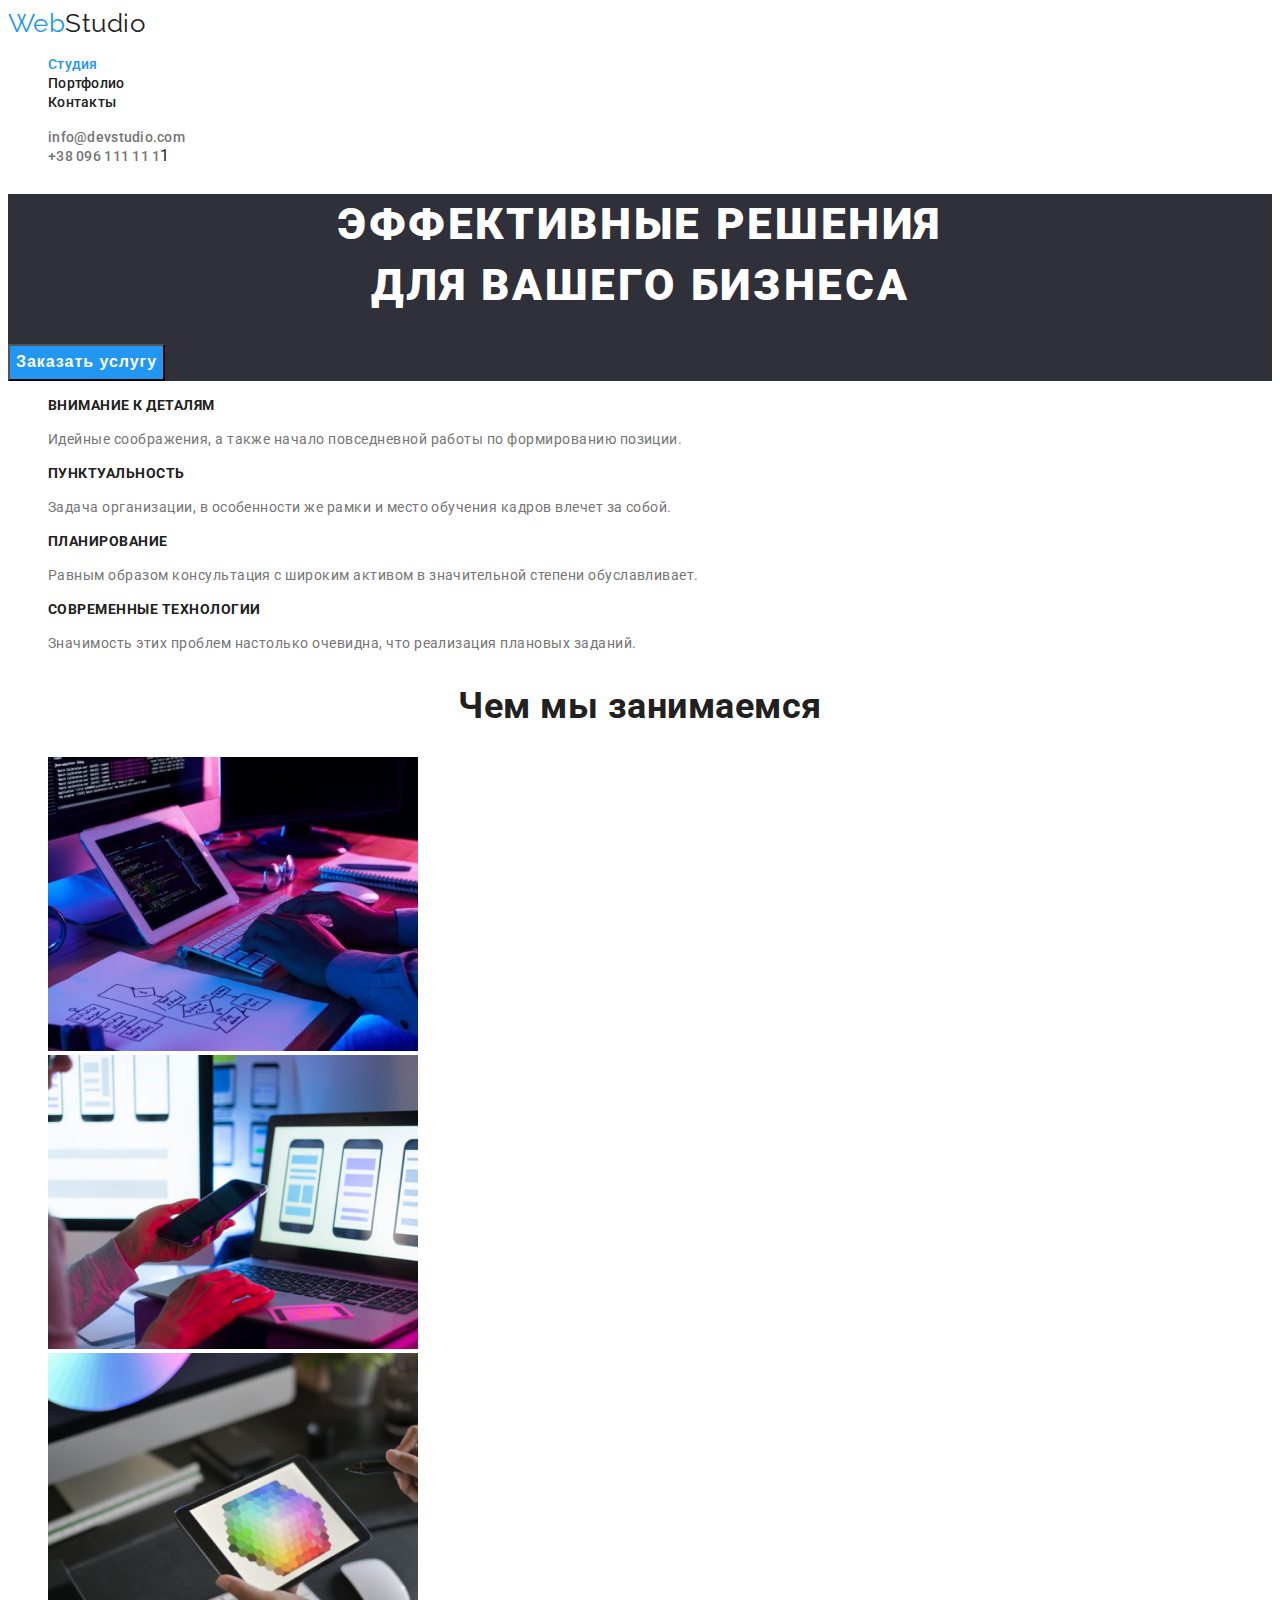
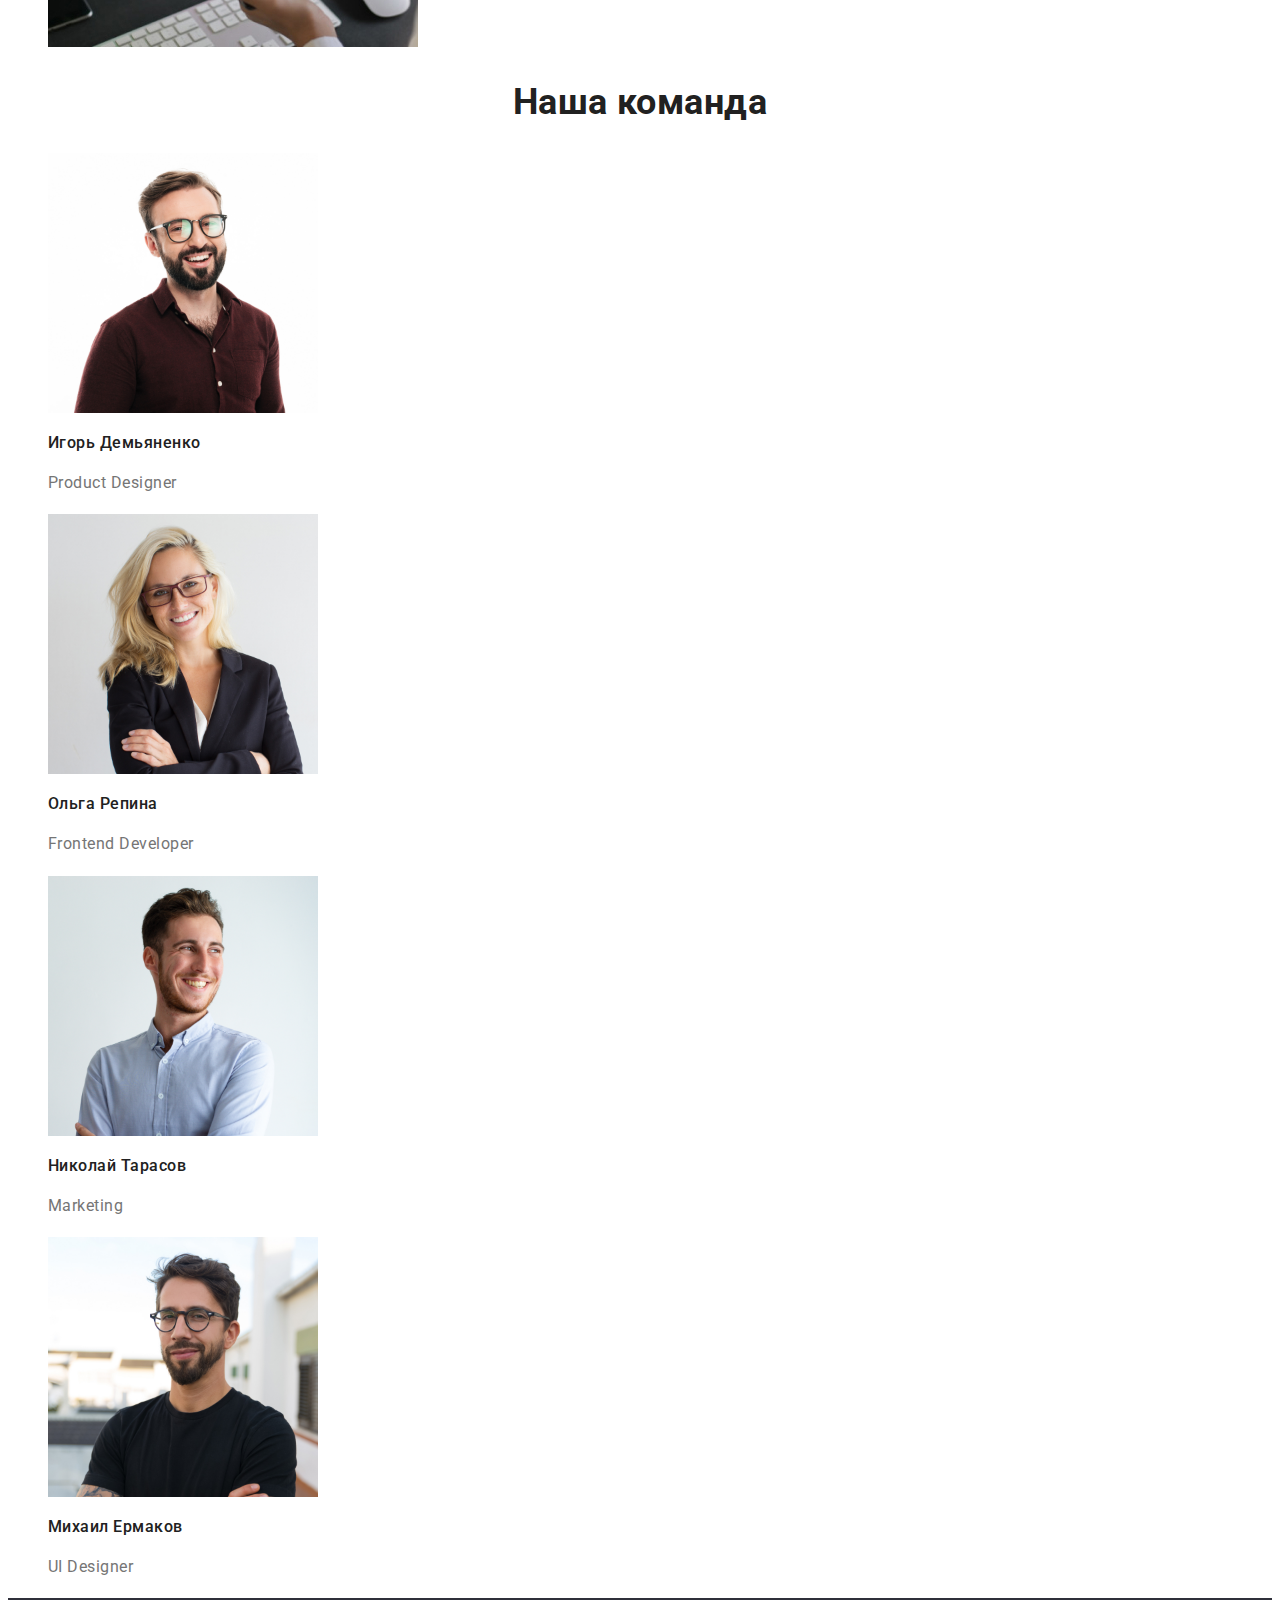
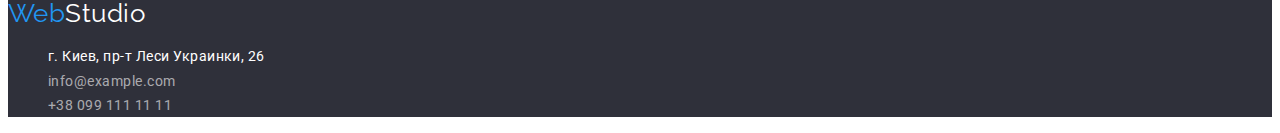
<file: index.html>
<!DOCTYPE html>
<html lang="ru">
<head>
    <meta charset="UTF-8">
    <meta http-equiv="X-UA-Compatible" content="IE=edge">
    <meta name="viewport" content="width=device-width, initial-scale=1.0">
    <title>Студия</title>
    <link href="https://fonts.googleapis.com/css2?family=Raleway:wght@700&family=Roboto:wght@400;500;700;900&display=swap"
        rel="stylesheet">
    <link rel="stylesheet" href="./css/styles.css">
</head>
<body>

    <!--Шапка сайта-->

    <header class="page-header">
        <nav>
            <a href="./index.html" class="logo">Web<span class="second">Studio</span></a>
        <ul class="site-nav">
            <li><a href="./index.html" class="link current">Студия</a></li>
            <li><a href="./portfolio.html" class="link">Портфолио</a></li>
            <li><a href="" class="link">Контакты</a></li>
        </ul>
        </nav>
       
        <ul class="auht-nav">
            <li><a href="mailto:info@devstudio.com" class="link">info@devstudio.com</a></li>
            <li><a href="tel:+380961111111" class="link">+38 096 111 11 1</a>1</li>
        </ul>
    </header>
    <main>

    <!--Слайдер-->
    <div class="hero">
        <section>
            <h1 class="title">Эффективные решения <br />для вашего бизнеса</h1>
            <button type="button" class="button primary">Заказать услугу</button>
        </section>
    </div>

    <!--Преимущества-->
    <section class="section">
        <h2 hidden>Преимущества</h2>
        <ul class="feature-list">
            <li>
            <h3 class="title">Внимание к деталям</h3>
            <p class="text">Идейные соображения, а также начало повседневной работы по формированию позиции.</p>
        </li>
        <li>
            <h3 class="title">Пунктуальность</h3>
            <p class="text">Задача организации, в особенности же рамки и место обучения кадров влечет за собой.</p>
        </li>
        <li>
            <h3 class="title">Планирование</h3>
            <p class="text">Равным образом консультация с широким активом в значительной степени обуславливает.</p>
        </li>
        <li>
            <h3 class="title">Современные технологии</h3>
            <p class="text">Значимость этих проблем настолько очевидна, что реализация плановых заданий.</p>
        </li>
    </ul>    
    </section >

    <!--Занятие-->

    <section class="section">
        <h2 class="caption">Чем мы занимаемся</h2>
        <ul>
            <li>
                <img src="./imges/box1.jpg" alt="HTML" width="370" height="294">
            </li>
            <li>
                <img src="./imges/box2.jpg" alt="CSS" width="370" height="294">
            </li>
            <li>
                <img src="./imges/box3.jpg" alt="JS" width="370" height="294">
            </li>
        </ul>
    </section>

    <!--Команда-->

    <section class="section">
        <h2 class="caption">Наша команда</h2>
        <ul class="team">
            <li>
                <img src="./imges/igor.jpg" alt="Игорь Демьяненко" width="270" height="260">
                <h3 class="title">Игорь Демьяненко</h3>
                <p lang="en" class="text">Product Designer</p>
            </li>
            <li>
                <img src="./imges/olga.jpg" alt="Ольга Репина" width="270" height="260">
                <h3 class="title">Ольга Репина</h3>
                <p lang="en" class="text">Frontend Developer</p>
            </li><li>
                <img src="./imges/nik.jpg" alt="Николай Тарасов" width="270" height="260">
                <h3 class="title">Николай Тарасов</h3>
                <p lang="en" class="text">Marketing</p>
            </li>
            <li>
                <img src="./imges/mih.jpg" alt="Михаил Ермаков" width="270" height="260">
                <h3 class="title">Михаил Ермаков</h3>
                <p lang="en" class="text">UI Designer</p>
            </li>
        </ul>
    </section>
    </main>

    <!--Футер-->

    <footer class="footer">
        <a href="./index.html" class="logo">Web<span class="secondary">Studio</span></a>
        <address class="address">
            <ul class="contact">
            <li><a href="https://goo.gl/maps/piqngm7oDQpEDh6u6" target="_blank" rel="noopener nofollow noreferrer" class="link">г. Киев, пр-т Леси Украинки, 26</a></li>
            <li><a href="mailto:info@example.com" class="info">info@example.com</a></li>
            <li><a href="tel:+380991111111" class="info">+38 099 111 11 11</a></li>    
            </ul>       
        </address>
    </footer>
</body>
</html>
</file>
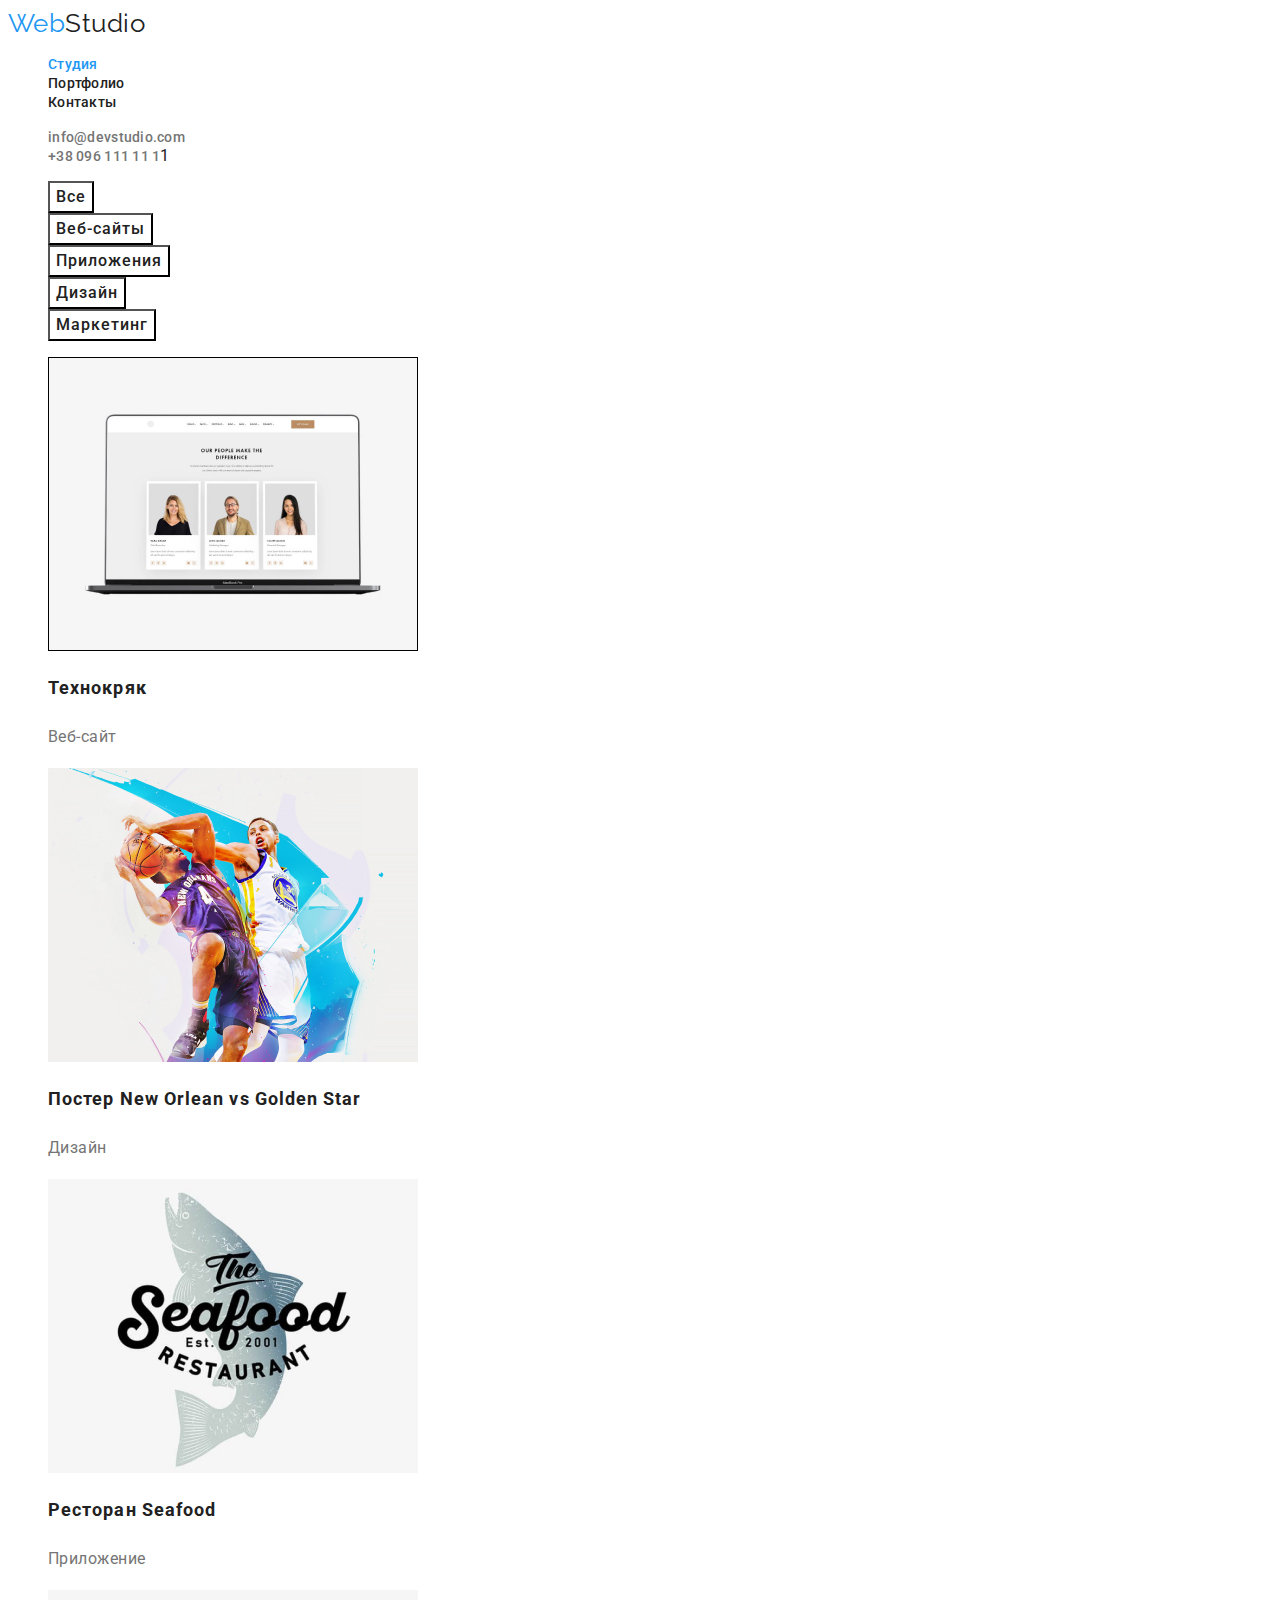
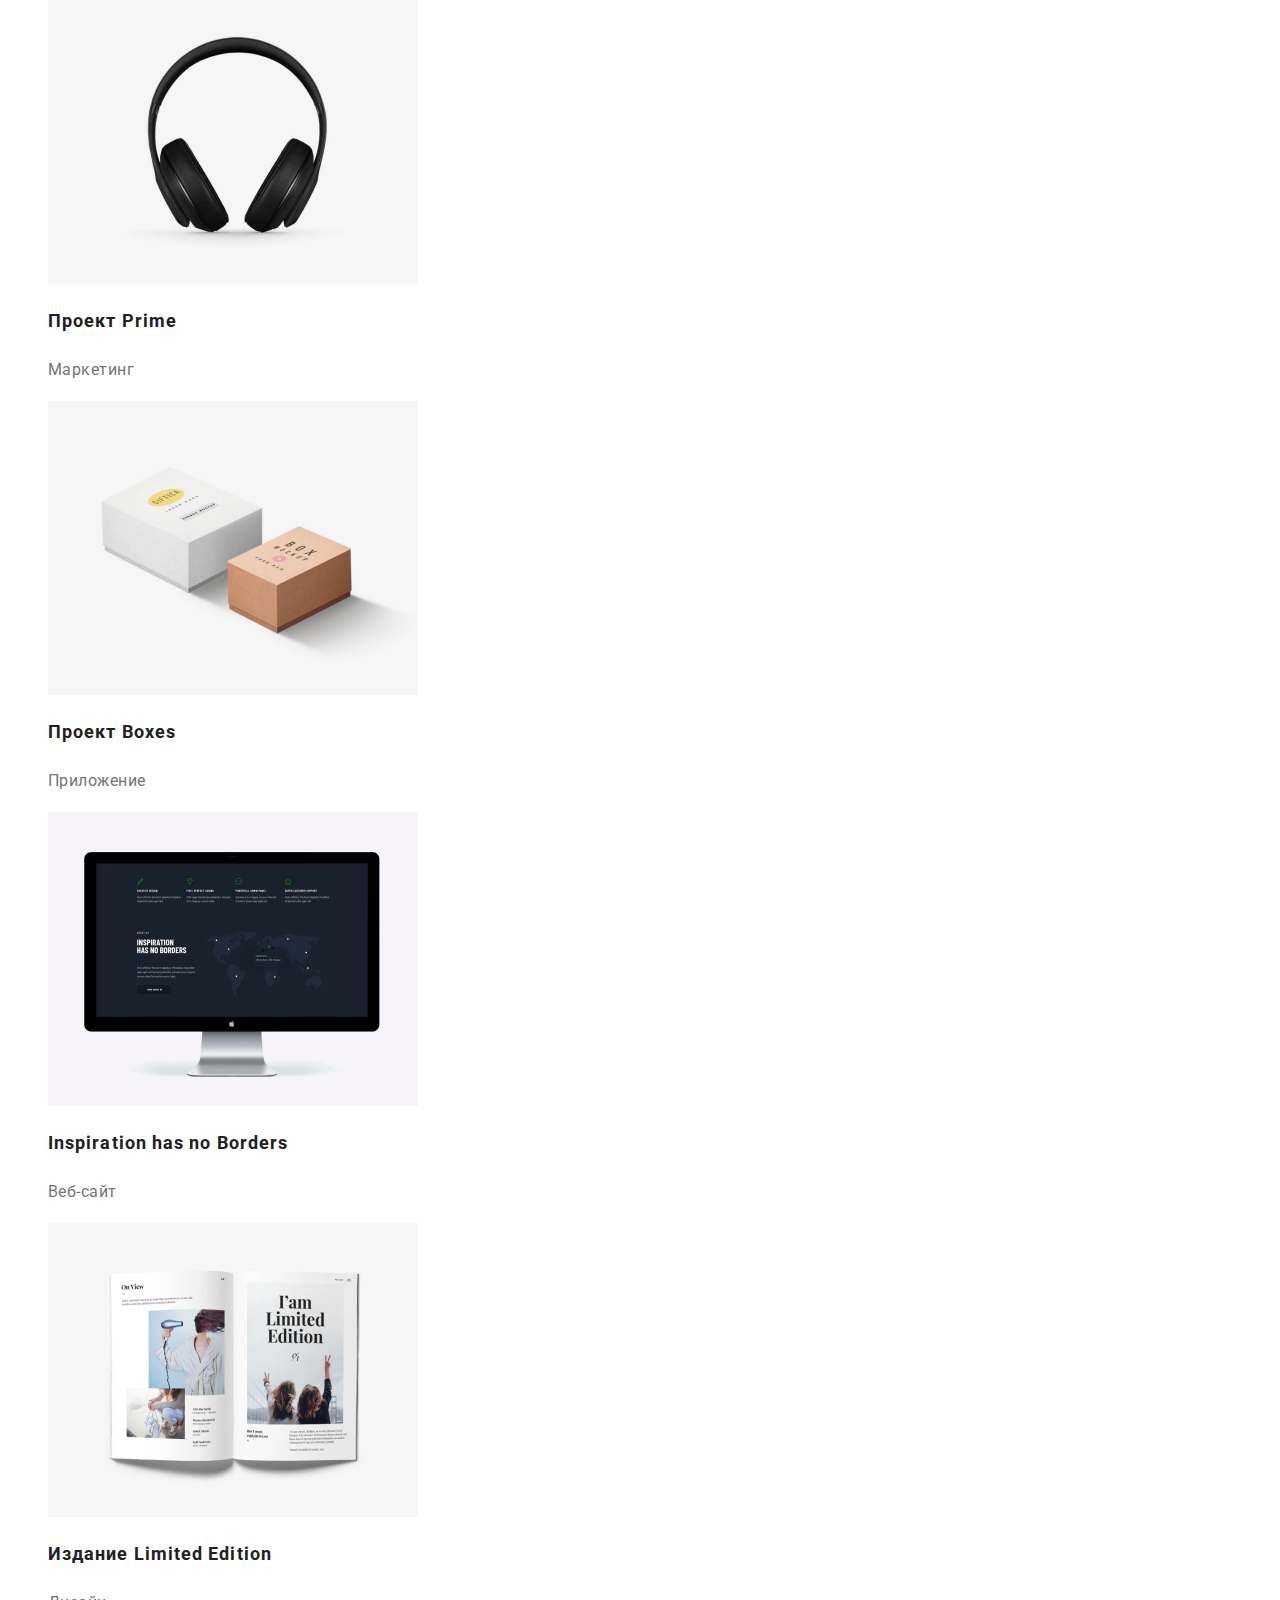
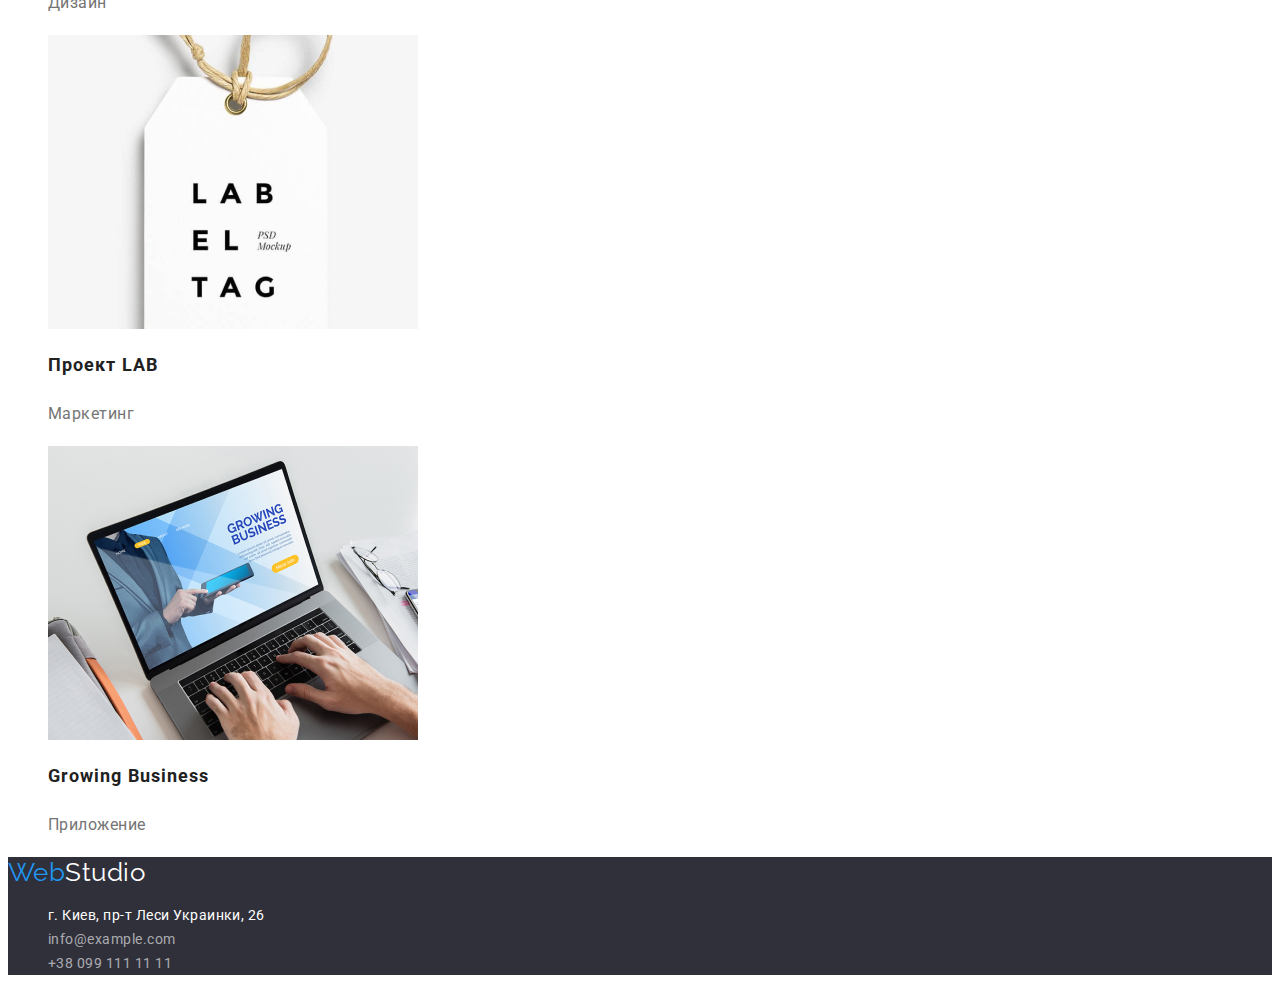
<file: portfolio.html>
<!DOCTYPE html>
<html lang="ru">

<head>
    <meta charset="UTF-8">
    <meta http-equiv="X-UA-Compatible" content="IE=edge">
    <meta name="viewport" content="width=device-width, initial-scale=1.0">
    <title>Студия</title>
    <link
        href="https://fonts.googleapis.com/css2?family=Raleway:wght@700&family=Roboto:wght@400;500;700;900&display=swap"
        rel="stylesheet">
    <link rel="stylesheet" href="./css/styles.css">
</head>


<body>

    <!--Шапка сайта-->
    
    <header class="page-header">
        <nav>
            <a href="./index.html" class="logo">Web<span class="second">Studio</span></a>
            <ul class="site-nav">
                <li><a href="./index.html" class="link current">Студия</a></li>
                <li><a href="./portfolio.html" class="link">Портфолио</a></li>
                <li><a href="" class="link">Контакты</a></li>
            </ul>
        </nav>
    
        <ul class="auht-nav">
            <li><a href="mailto:info@devstudio.com" class="link">info@devstudio.com</a></li>
            <li><a href="tel:+380961111111" class="link">+38 096 111 11 1</a>1</li>
        </ul>
    </header>
    <main>
        
        <!--Портфолио-->

        <section>
        <h1 hidden>Портофолио</h1>
        <ul>
            <li> <button type="button" class="button secondary">Все</button></li>
            <li> <button type="button" class="button secondary">Веб-сайты</button></li>
            <li> <button type="button" class="button secondary">Приложения</button></li>
            <li> <button type="button" class="button secondary">Дизайн</button></li>
            <li> <button type="button" class="button secondary">Маркетинг</button></li>
            
        </ul>
        <ul class="projects link">
            <li>
                <a href="" class="link">
                <img src="./imges/portfolio/img1.jpg" alt="Экран ноутбука" width="370" height="294">
                <h2 class="title">Технокряк</h2>
                <p class="text">Веб-сайт</p>
                </a>
            </li>
            <li>
                <a href="" class="link">
                <img src="./imges/portfolio/img2.jpg" alt="Два баскетболиста" width="370" height="294">
                <h2 class="title">Постер New Orlean vs Golden Star</h2>
                <p class="text">Дизайн</p>
                </a>
            </li>
            <li>
                <a href="" class="link">
                <img src="./imges/portfolio/img3.jpg" alt="Рыба" width="370" height="294">
                <h2 class="title">Ресторан Seafood</h2>
                <p class="text">Приложение</p>
                </a>
            </li>
            <li>
                <a href="" class="link">
                <img src="./imges/portfolio/img4.jpg" alt="Наушники" width="370" height="294">
                <h2 class="title">Проект Prime</h2>
                <p class="text">Маркетинг</p>
                </a>
            </li>
            <li>
                <a href="" class="link">
                <img src="./imges/portfolio/img5.jpg" alt="Две коробочки" width="370" height="294">
                <h2 class="title">Проект Boxes</h2>
                <p class="text">Приложение</p>
                </a>
            </li>
            <li>
                <a href="" class="link">
                <img src="./imges/portfolio/img6.jpg" alt="Монитор компьютера" width="370" height="294">
                <h2 lang="en" class="title">Inspiration has no Borders</h2>
                <p class="text">Веб-сайт</p>
                </a>
            </li>
            <li>
                <a href="" class="link">
                <img src="./imges/portfolio/img7.jpg" alt="Раскрытая книга" width="370" height="294">
                <h2 class="title">Издание Limited Edition</h2>
                <p class="text">Дизайн</p>
                </a>
            </li>
            <li>
                <a href="" class="link">
                <img src="./imges/portfolio/img8.jpg" alt="Этикетка" width="370" height="294">
                <h2 class="title">Проект LAB</h2>
                <p class="text">Маркетинг</p>
                </a>
            </li>
            <li>
                <a href="" class="link">
                <img src="./imges/portfolio/img9.jpg" alt="Ноутбук" width="370" height="294">
                <h2 lang="en" class="title">Growing Business</h2>
                <p class="text">Приложение</p>
                </a>
            </li>
            
        </ul>
        </section>

    </main>

    <!--Футер-->
    
    <footer class="footer">
        <a href="./index.html" class="logo">Web<span class="secondary">Studio</span></a>
        <address class="address">
            <ul class="contact">
                <li><a href="https://goo.gl/maps/piqngm7oDQpEDh6u6" target="_blank" rel="noopener nofollow noreferrer"
                        class="link">г. Киев, пр-т Леси Украинки, 26</a></li>
                <li><a href="mailto:info@example.com" class="info">info@example.com</a></li>
                <li><a href="tel:+380991111111" class="info">+38 099 111 11 11</a></li>
            </ul>
        </address>
    </footer>
    </body>
    
    </html>
</file>
<file: css/styles.css>
/* цвет основного текста #212121 */
/* вторичный цвет текста #757575 */
/* цвет основного фона белый #FFFFFF */
/* акцент 2196F3 */
/* вторичный цвет фона 2F303A */

:root {
    --primary-text-color: #212121;
    --title-text-color: #757575;
    --accent-color: #2196F3;
    --primary-white-color: #FFFFFF;
    --secondary-bg-gray-color: #2F303A;
}

body {
    background-color: var(--primary-white-color);
    color: var(--primary-text-color);

    font-family: Roboto, sans-serif;
    letter-spacing: 0.03em;
}


ul {list-style: none;}



/* Стили для html */



/* Шапка сайта Site nav */

.logo {
    color: var(--accent-color);
    font-family: Raleway, sans-serif;
    font-size: 26px;
    line-height: 1.2x;
    text-decoration: none;
}

.logo .second {
    color: var(--primary-text-color);
}
.site-nav .link {
    color:var(--primary-text-color);
    font-weight: 500;
    font-size: 14px;
    line-height: 1.15;
    letter-spacing: 0.02em;
    text-decoration: none;
}
.site-nav .link:hover,
.site-nav .link:focus {
    color: var(--accent-color);
}
.site-nav .link.current {
    color: var(--accent-color);
}
.auht-nav .link {
    color: var(--title-text-color);
    font-weight: 500;
    font-size: 14px;
    line-height: 1.15;
    letter-spacing: 0.02em;
    text-decoration: none;
}
.auht-nav .link:hover,
.auht-nav .link:focus {
    color: var(--accent-color);
}



/* Слайдер slider */

.hero {
    color: var(--primary-white-color);
    background-color: var(--secondary-bg-gray-color);
    
    
}

.hero .title {
    text-transform: uppercase;
    font-weight: 900;
    font-size: 44px;
    line-height: 1.37;
    text-align: center;
    letter-spacing: 0.06em;
}

 /* button */
 .button {
     color: var(--primary-white-color);
     background-color: var(--accent-color);
     cursor: pointer;
    font-weight: 700;
    font-size: 16px;
    line-height: 1.88;
    letter-spacing: 0.06em;
 }



/* Преимущества feature-list*/

.feature-list .title {
    color: var(--title-text---color);
    text-transform: uppercase;

    font-weight: 700;
    font-size: 14px;
    line-height: 1.15; 
}

.feature-list .text {
    color: #757575;
    
    font-size: 14px;
    line-height: 1.72;
}


/* Занятия */

.section .caption {
    color: var(--primary-text-color);

    font-weight: 700;
    font-size: 36px;
    line-height: 1,17;
    text-align: center;
    
}


/* Команда */

.team .title {
    color: var(--primary-text-color);

    font-weight: 500;
    font-size: 16px;
    line-height: 1.19;  
}
.team  .text {
    color: var(--title-text-color);

    font-weight: 400;
    font-size: 16px;
    line-height: 1.9;
}



/* footet */

.logo .secondary {
    color: var(--primary-white-color);
}

.footer {
    background-color: var(--secondary-bg-gray-color);
}
.address {

}

.contact .link {
    color: var(--primary-white-color);
    text-decoration: none;
    font-weight: 400;
    font-size: 14px;
    line-height: 1.72;
    font-style: normal;
}

.contact .link:hover,
.contact .link:focus {
    color: var(--accent-color);
}

.contact .info {
    color: rgba(255, 255, 255, 0.6);
    text-decoration: none;
    font-weight: 400;
    font-size: 14px;
    line-height: 1.72;
    font-style: normal;
}

.contact .info:hover,
.contact .info:focus {
    color: var(--accent-color);
}

/* Стили для Портфолио */

.button.secondary {
     color: var(--primary-text-color);
     background-color: var(--primary-white-color);
     font-family: Roboto, sans-serif;
     cursor: pointer;
     font-weight: 500;
     font-size: 16px;
     line-height: 1.63;
     text-align: center;
 }


 .button.secondary:hover,
 .button.secondary:focus {
     color: var(--primary-white-color);
     background-color: var(--accent-color);
 }

.projects .title {
    color: var(--primary-text-color);
    font-weight: 700;
    font-size: 18px;
    line-height: 2;
    letter-spacing: 0.06em;
}

.projects .text {
    color: var(--title-text-color);
    font-weight: 400;
    font-size: 16px;
    line-height: 1.88;
}

.projects .link {
    text-decoration: none;
}
</file>
